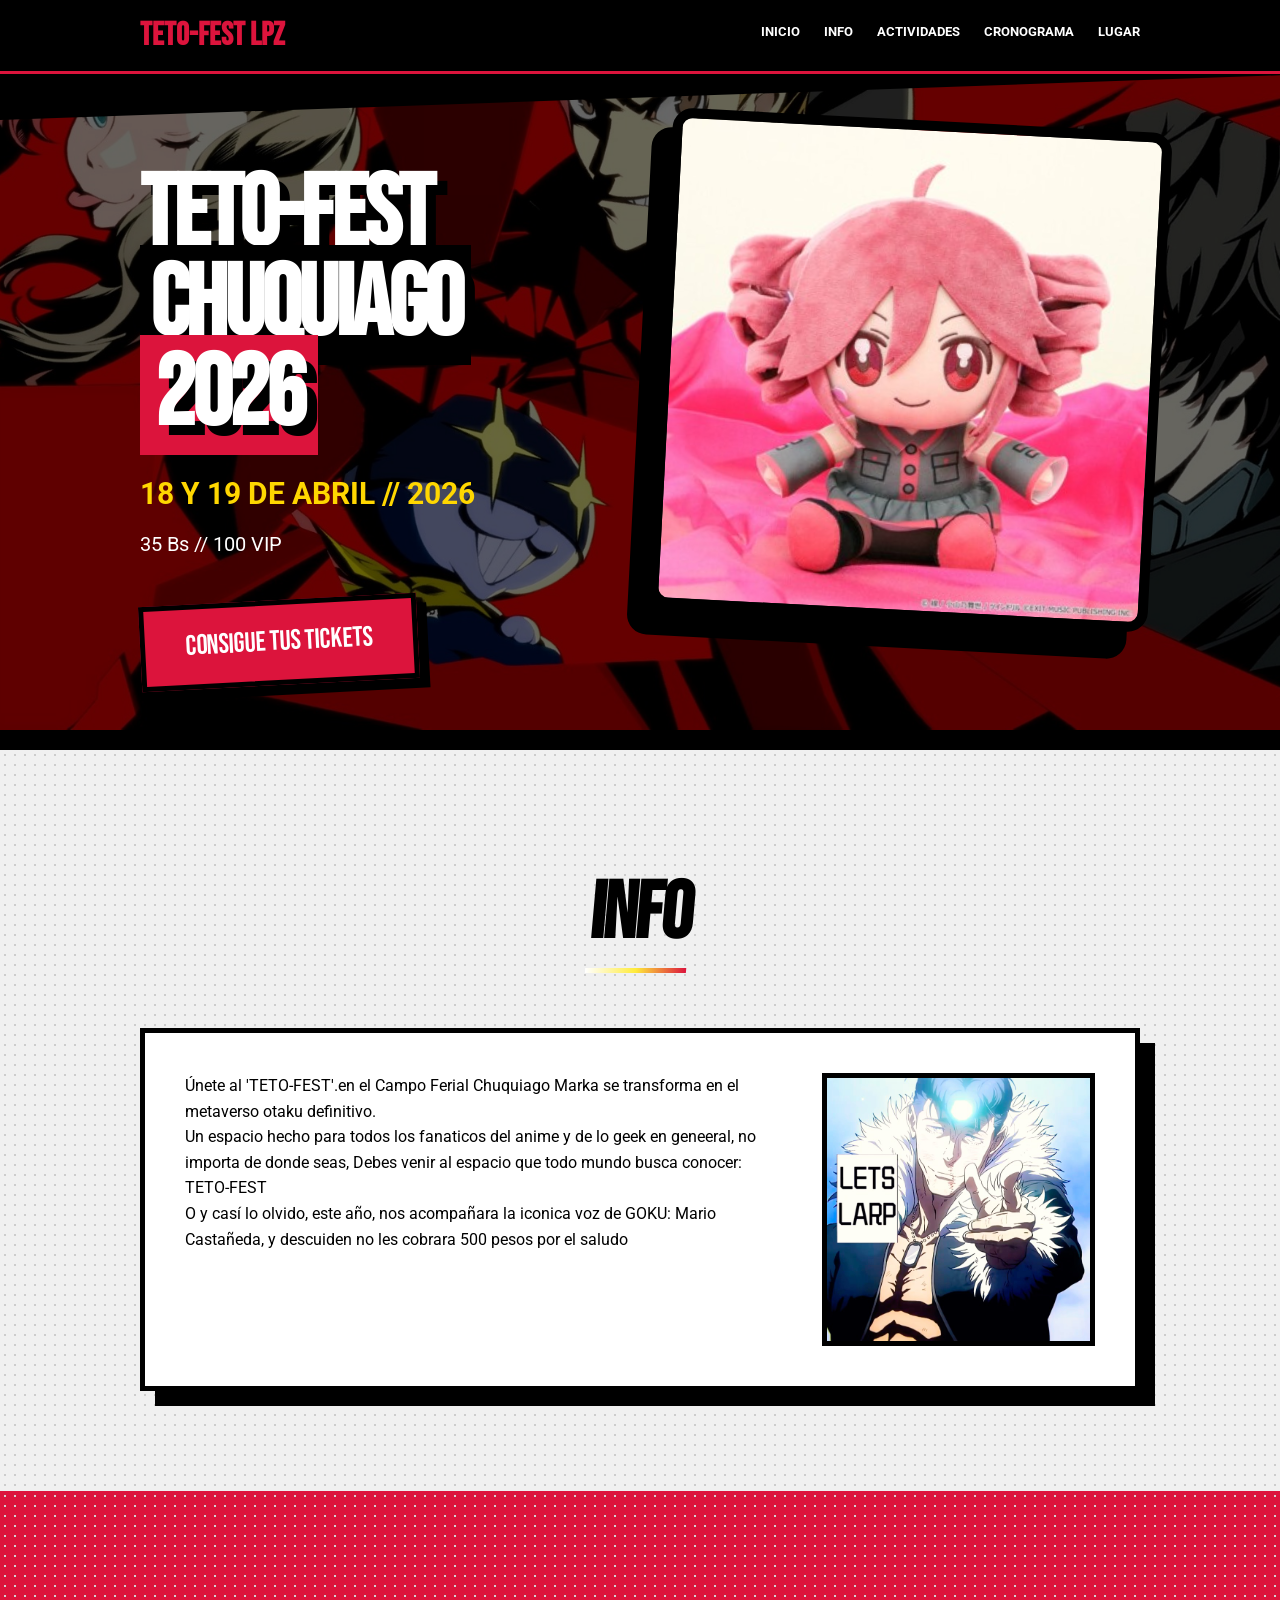
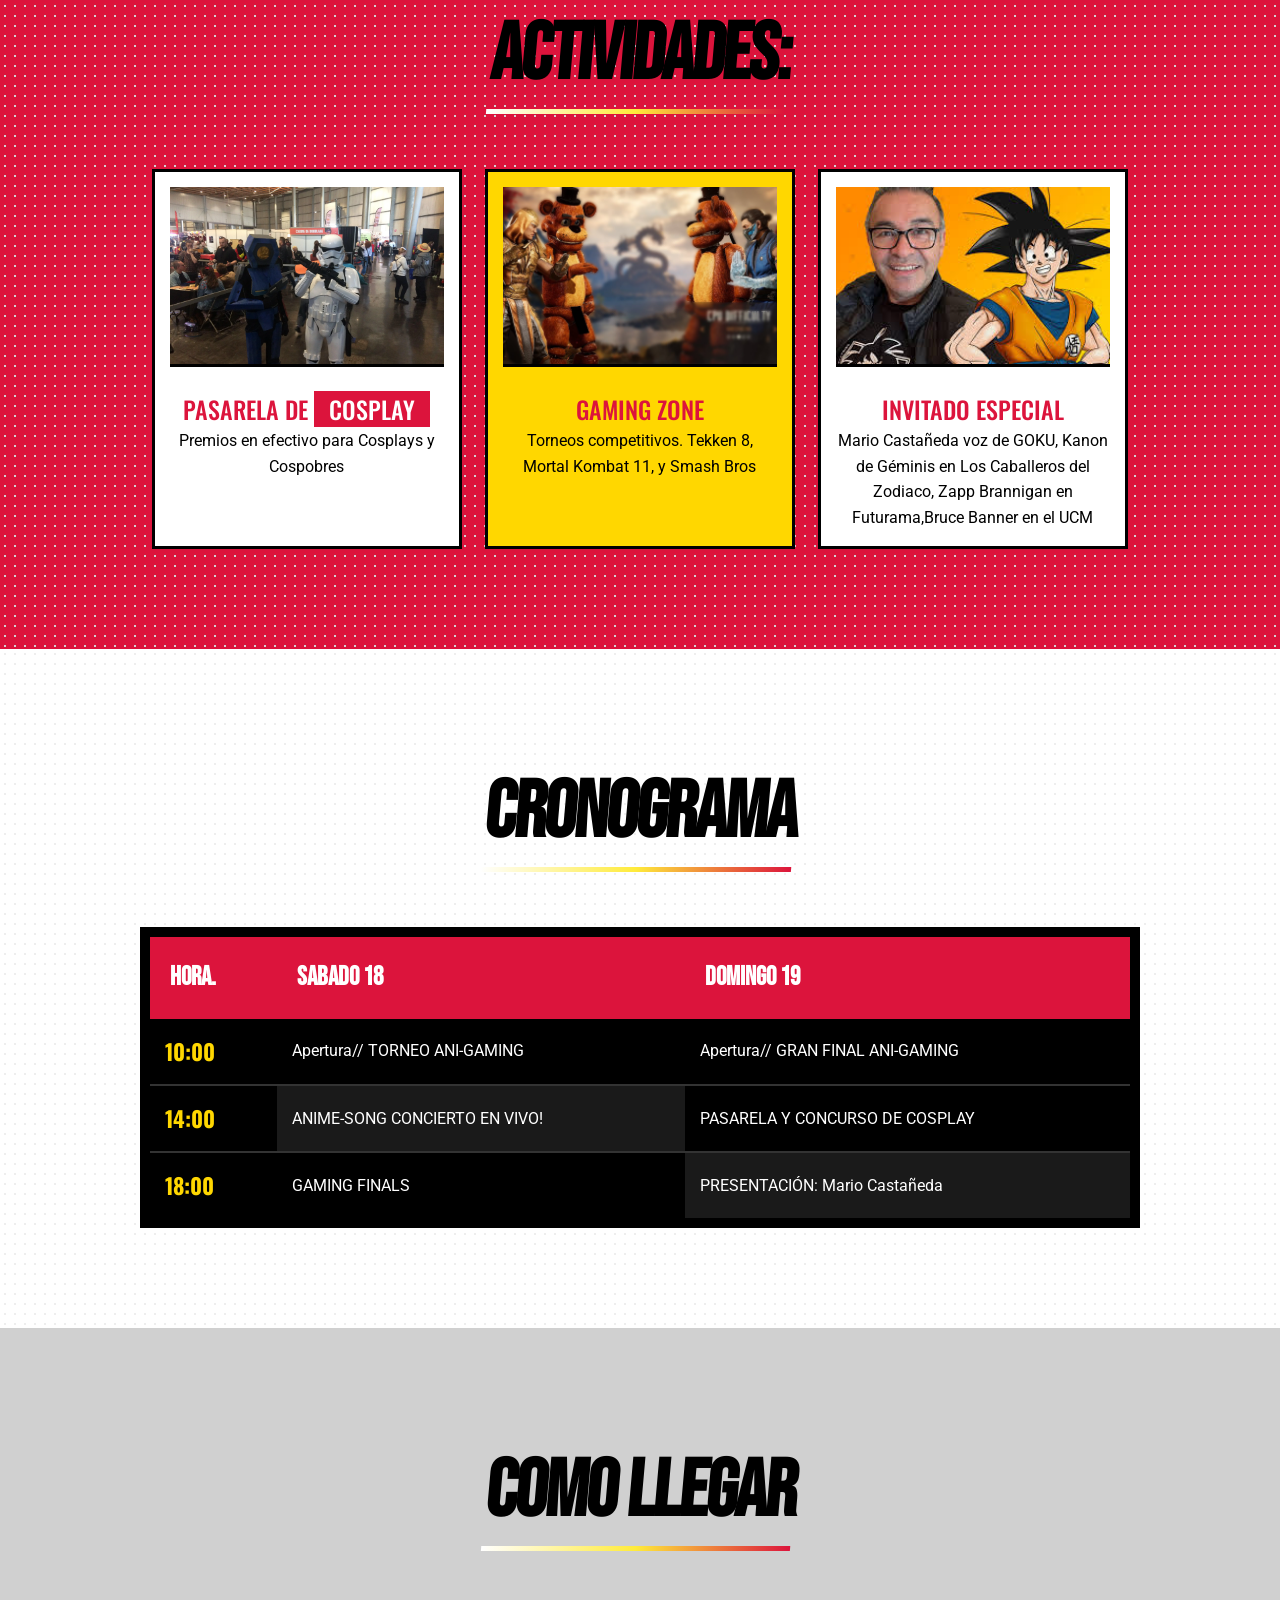
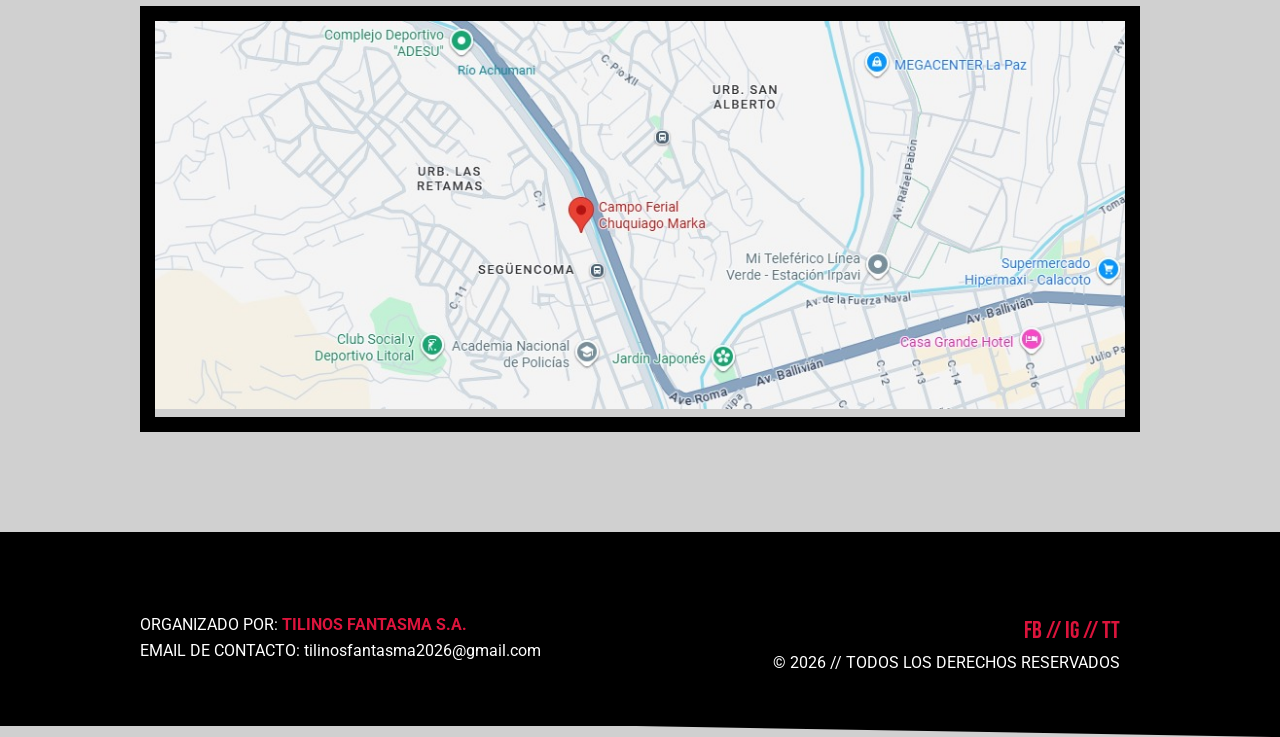
<file: index.html>
<!DOCTYPE html>
<html lang="es">
<head>
    <meta charset="UTF-8">
    <meta name="viewport" content="width=device-width, initial-scale=1.0">
    <title>TETO-FEST - Campo Ferial Chuquiago Marka 2026</title>

    <link href="https://fonts.googleapis.com/css2?family=Bebas+Neue&family=Oswald:wght@500&family=Roboto:wght@300;400;700&display=swap" rel="stylesheet">
    <link rel="stylesheet" href="css/ssstyles.css">
</head>

<body>
<nav id="navbar">
    <div class="container">
        <div class="nav-wrapper">
            <div class="logo"><span class="p5-red">TETO-FEST LPZ</span></div>

            <ul class="nav-links">
                <li><a href="#inicio">INICIO</a></li>
                <li><a href="#sobre">INFO</a></li>
                <li><a href="#actividades">ACTIVIDADES</a></li>
                <li><a href="#cronograma">CRONOGRAMA</a></li>
                <li><a href="#ubicacion">LUGAR</a></li>
            </ul>

            <div class="clear"></div>
        </div>
    </div>
</nav>

<header id="inicio" class="hero">

    <div class="p5-top-cutout"></div>

    <div class="container">
        <div class="hero-content">

            <div class="hero-left">
                <h1 class="p30-title">
                    TETO-FEST<br>
                    <span class="bg-black">CHUQUIAGO </span><br>
                    <span class="p5-strike">2026</span>
                </h1>

                <div class="hero-details">
                    <p class="date p5-gold">18 Y 19 DE ABRIL // 2026</p>
                    <p class="price white-t">35 Bs // 100 VIP</p>
                </div>

                <a href="Registro.html" class="p5-btn">CONSIGUE TUS TICKETS</a>
            </div>

            <div class="hero-right">
                <div class="tv-frame">
                    <img src="imagenes/tetoplush.jpg" alt="Character" class="p5-main-img">
                    <div class="frame-shadow"></div>
                </div>
            </div>

            <div class="clear"></div>
        </div>
    </div>
</header>

<section class="section gray-halftone-bg" id="sobre">
    <div class="container">
        <h2 class="section-title special-text">INFO</h2>

        <div class="p5-card-long">
            <div class="card-left">
                <p>Únete al 'TETO-FEST'.en el Campo Ferial Chuquiago Marka se transforma en el metaverso otaku definitivo. </p>
                <p>Un espacio hecho para todos los fanaticos del anime y de lo geek en geneeral, no importa de donde seas, Debes venir al espacio que todo mundo busca conocer: TETO-FEST</p>
                <p>O y casí lo olvido, este año, nos acompañara la iconica voz de GOKU: Mario Castañeda, y descuiden no les cobrara 500 pesos por el saludo</p>
            </div>

            <div class="card-right img-container">
                <img src="imagenes/letslarp.jpg" alt="Event Info" width="100%" class="img-base">
            </div>

            <div class="clear"></div>
        </div>
    </div>
</section>

<section class="section black-halftone-bg" id="actividades">
    <div class="container">

        <!-- 🔥 AQUÍ EL CAMBIO -->
        <h2 class="section-title special-text titulo-blanco">ACTIVIDADES:</h2>

        <div class="row row-3-col">

            <div class="col-1-3">
                <div class="p5-card-activity">
                    <div class="card-image">
                        <img src="imagenes/cospobrecfff.webp">
                    </div>
                    <h3>PASARELA DE <span class="p5-strike">COSPLAY</span></h3>
                    <p>Premios en efectivo para Cosplays y Cospobres</p>
                </div>
            </div>

            <div class="col-1-3">
                <div class="p5-card-activity alternative-card">
                    <div class="card-image">
                        <img src="imagenes/freddyfazbearururur.jpg">
                    </div>
                    <h3>GAMING ZONE</h3>
                    <p>Torneos competitivos. Tekken 8, Mortal Kombat 11, y Smash Bros</p>
                </div>
            </div>

            <div class="col-1-3">
                <div class="p5-card-activity">
                    <div class="card-image">
                        <img src="imagenes/Goku500pesos.jfif">
                    </div>
                    <h3>INVITADO ESPECIAL</h3>
                    <p>Mario Castañeda voz de GOKU, Kanon de Géminis en Los Caballeros del Zodiaco, Zapp Brannigan en Futurama,Bruce Banner en el UCM</p>
                </div>
            </div>

            <div class="clear"></div>
        </div>
    </div>
</section>

<section class="section white-halftone-bg" id="cronograma"> 
    <div class="container"> <h2 class="section-title special-text">CRONOGRAMA</h2> 
        <table class="p5-table"> 
            <thead> 
                <tr> <th class="time-col">HORA.</th> 
                    <th>SABADO 18</th> <th>DOMINGO 19</th> 
                </tr> 
            </thead> 
            <tbody> 
                <tr> 
                    <td class="time">10:00</td> 
                    <td>Apertura// TORNEO ANI-GAMING</td>
                    <td>Apertura// GRAN FINAL ANI-GAMING</td> 
                </tr> 
                <tr> 
                    <td class="time p5-red">14:00</td> 
                    <td class="p5-row-highlight">ANIME-SONG CONCIERTO EN VIVO!</td> 
                    <td>PASARELA Y CONCURSO DE COSPLAY</td> 
                </tr> 
                <tr> 
                    <td class="time">18:00</td> 
                    <td>GAMING FINALS</td> 
                    <td class="p5-row-highlight"> PRESENTACIÓN: Mario Castañeda</td>
                </tr>
            </tbody> 
        </table> 
    </div> 
</section>
<section class="section black-section" id="ubicacion">
    <div class="container">
        <h2 class="section-title white-t special-text">COMO LLEGAR</h2>

        <div class="p5-map-frame">
            <img src="imagenes/Mapayesyes.jpeg" width="100%">
        </div>
    </div>
</section>

<footer id="footer" class="halftone-bg"> 
    <div class="p5-bottom-cutout"> </div> 
    <div class="container"> 
        <div class="footer-content"> 
            <div class="col-1-2"> 
                <p>ORGANIZADO POR: <strong class="p5-red">TILINOS FANTASMA S.A.</strong></p>
                <p>EMAIL DE CONTACTO: tilinosfantasma2026@gmail.com</p> 
            </div> 
            <div class="col-1-2 align-right"> 
                <p class="socials p5-red">FB // IG // TT</p> 
                <p>&copy; 2026 // TODOS LOS DERECHOS RESERVADOS</p> 
            </div> 
            <div class="clear"></div> 
        </div> 
    </div> 
</footer>

</body>
</html>
</file>
<file: css/ssstyles.css>
/* RESET */
* { margin: 0; padding: 0; box-sizing: border-box; }

body {
    font-family: 'Roboto', sans-serif;
    background-color: #D0D0D0;
    color: #000;
    line-height: 1.6;
}

h1, h2, .logo, th, .special-text {
    font-family: 'Bebas Neue', cursive;
    text-transform: uppercase;
    font-weight: 900;
}

h3, .time {
    font-family: 'Oswald', sans-serif;
    font-weight: 500;
}

/* CONTENEDOR */
.container {
    width: 1000px;
    margin: 0 auto;
    position: relative;
}

.clear { clear: both; }

.p5-red { color: #DC143C; }
.p5-gold { color: #FFD700; }
.white-t { color: #fff; }

/* COLUMNAS */
.col-1-2 { width: 48%; margin-right: 2%; float: left; }
.col-1-3 { width: 31%; margin: 0 1.16%; float: left; }
.align-right { text-align: right; }

/* FONDOS */
.halftone-bg {
    background-color: #D0D0D0;
    background-image: radial-gradient(#dc143c 1px, transparent 1px);
    background-size: 10px 10px;
}

.gray-halftone-bg {
    background-color: #F0F0F0;
    background-image: radial-gradient(#ccc 1px, transparent 1px);
    background-size: 10px 10px;
}

.white-halftone-bg {
    background-color: #FFFFFF;
    background-image: radial-gradient(#eee 1px, transparent 1px);
    background-size: 10px 10px;
}

.black-halftone-bg {
    background-color: #DC143C;
    color: white;
    background-image: radial-gradient(#d0d0d0 1px, transparent 1px);
    background-size: 10px 10px;

}

/* TITULOS */
.special-text {
    font-size: 80px;
    letter-spacing: -2px;
    color: black;
    transform: skewX(-5deg);
    position: relative;
    display: table;
    margin: 0 auto 50px auto;
}

.special-text:before {
    content: "";
    position: absolute;
    width: 100%;
    height: 5px;
    background: linear-gradient(to right, #FFFFFF, #FFEB3B, #DC143C);
    bottom: 5px;
    left: 0;
}

.section { padding: 100px 0; }

/* NAVBAR */
#navbar {
    background: #000;
    padding: 10px 0;
    position: fixed;
    top: 0;
    width: 100%;
    z-index: 1000;
    border-bottom: 3px solid #DC143C;
}

.logo { float: left; font-size: 32px; color: white; }

.nav-links {
    float: right;
    list-style: none;
    margin-top: 8px;
}

.nav-links li {
    display: inline-block;
    margin-left: 20px;
}

.nav-links a {
    color: #fff;
    text-decoration: none;
    font-size: 13px;
    font-weight: bold;
}

/* HERO */
.hero {
    height: 750px;
    padding-top: 170px;
    border-bottom: 20px solid black;
    position: relative;
    overflow: hidden;

    background-image: url('../imagenes/PersonaAllAttack.jpeg');
    background-size: cover;
    background-position: center;
    background-repeat: no-repeat;
}

/* OVERLAY OSCURO */
.hero::before {
    content: "";
    position: absolute;
    width: 100%;
    height: 100%;
    background: rgba(0,0,0,0.6);
    top: 0;
    left: 0;
    z-index: 1;
}

/* CAPAS ENCIMA */
.hero-left, .hero-right {
    position: relative;
    z-index: 2;
}

.p5-top-cutout {
    position: absolute;
    top: 0;
    width: 100%;
    height: 120px;
    background: black;
    transform: skewY(-2deg);
    transform-origin: top left;
}

.hero-left { width: 55%; float: left; }
.hero-right { width: 40%; float: right; }

/* TITULO PRINCIPAL */
.p30-title {
    font-size: 100px;
    line-height: 0.9;
    letter-spacing: -3px;
    color: white;
    text-shadow: 10px 10px 0 black;
}

.bg-black { background: black; padding: 0 10px; }
.p5-strike { background: #DC143C; padding: 0 15px; color: white; }

/* DETALLES */
.hero-details { margin-top: 30px; }
.hero-details .date { font-size: 30px; font-weight: bold; }
.hero-details .price { font-size: 20px; margin-top: 10px; }

/* BOTÓN */
.p5-btn {
    display: inline-block;
    background: #DC143C;
    color: white;
    padding: 15px 40px;
    text-decoration: none;
    font-family: 'Bebas Neue', cursive;
    font-size: 28px;
    margin-top: 40px;
    border: 5px solid black;
    box-shadow: 10px 10px 0 black;
    transform: rotate(-3deg);
}

.p5-btn:hover {
    box-shadow: 0 0 0 white;
    background: #FFD700;
    color: black;
}

/* IMAGEN PRINCIPAL */
.tv-frame {
    position: absolute;
    top: -50px;
    right: -20px;
    width: 500px;
    transform: rotate(3deg);
}

.p5-main-img {
    width: 100%;
    border: 10px solid black;
    position: relative;
    z-index: 2;
    border-radius: 20px;
}

.frame-shadow {
    position: absolute;
    top: 20px;
    left: -20px;
    width: 100%;
    height: 100%;
    background: black;
    z-index: 1;
    border-radius: 20px;
}

/* CARDS */
.p5-card-long {
    background: #FFFFFF;
    padding: 40px;
    border: 5px solid black;
    box-shadow: 15px 15px 0 black;
    margin-top: 20px;
}

.card-left { width: 65%; float: left; }
.card-right { width: 30%; float: right; border: 5px solid black; }
.img-container {
    position: relative;
    overflow: hidden;
}

/* Imagen base */
.img-container img {
    width: 100%;
    display: block;
}

/* Imagen overlay desde CSS */
.img-container::after {
    content: "";
    position: absolute;
    top: 0;
    left: 0;
    width: 100%;
    height: 100%;

    background-image: url("../imagenes/letslarpTETO.jfif");
    background-size: cover;
    background-position: center;

    opacity: 0;
    transition: 0.4s;
}

/* HOVER */
.img-container:hover::after {
    opacity: 0.7;
}

.p5-h3 {
    font-size: 30px;
    margin-bottom: 20px;
    transform: skewX(-5deg);
}

/* ACTIVIDADES */
.p5-card-activity {
    background: white;
    color: black;
    padding: 15px;
    text-align: center;
    border: 3px solid black;
    height: 380px;
}

.card-image img {
    width: 100%;
    height: 180px; 
    object-fit: cover;
    border-bottom: 3px solid black;
    margin-bottom: 15px;
}

.p5-card-activity h3 {
    font-size: 24px;
    color: #DC143C;
}

.alternative-card {
    background: #FFD700;
}

/* TABLA */
.p5-table {
    width: 100%;
    border-collapse: collapse;
    background: black;
    color: white;
    border: 10px solid black;
}

.p5-table th {
    background: #DC143C;
    padding: 20px;
    font-size: 26px;
    text-align: left;
}

.p5-table td {
    padding: 15px;
    border-bottom: 2px solid #333;
}

.p5-table .time {
    font-weight: bold;
    font-size: 22px;
    color: #FFD700;
}

.p5-row-highlight {
    background: #1a1a1a;
}

/* MAPA */
.p5-map-frame {
    border: 15px solid black;
}

/* FOOTER */
#footer {
    background: #000;
    color: white;
    padding: 80px 0 50px 0;
    position: relative;
}

.p5-bottom-cutout {
    position: absolute;
    bottom: 0;
    width: 100%;
    height: 100px;
    background: black;
    transform: skewY(1deg);
}

.socials {
    font-family: 'Bebas Neue', cursive;
    font-size: 24px;
}
</file>
